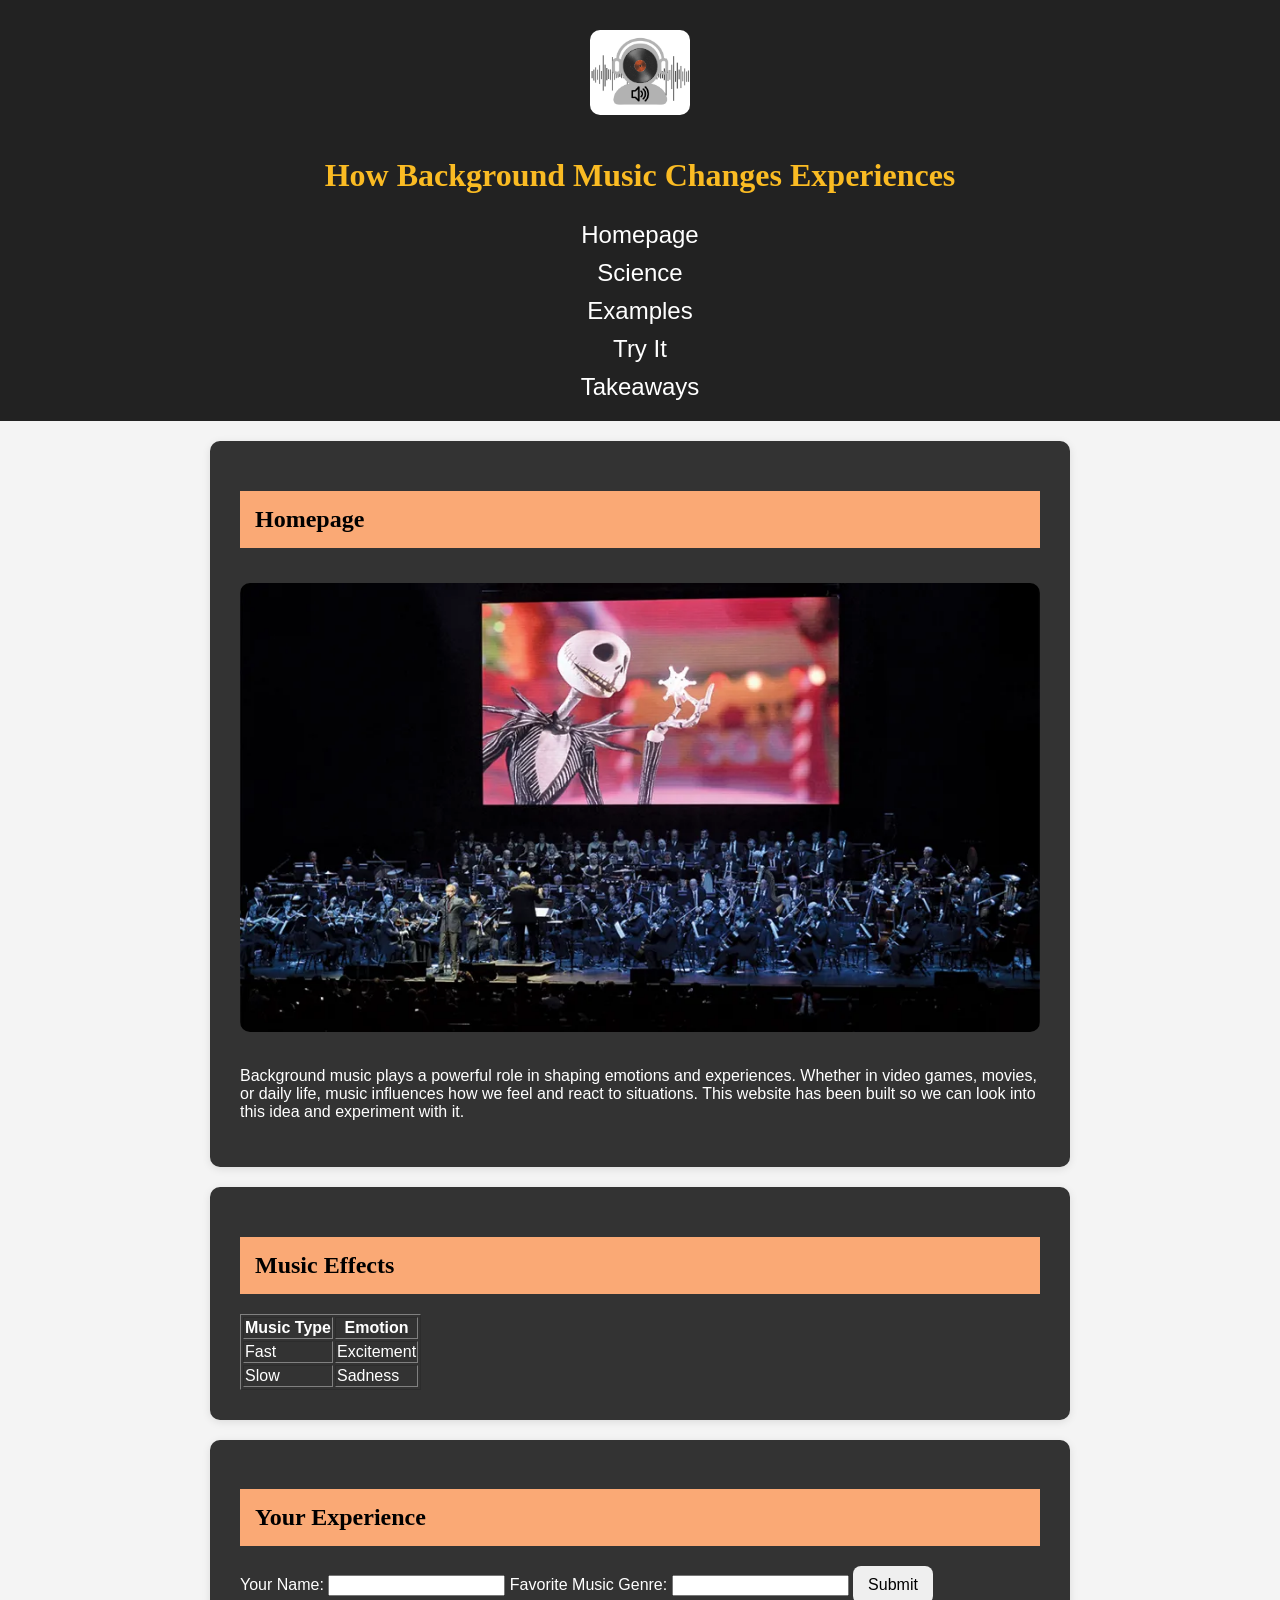
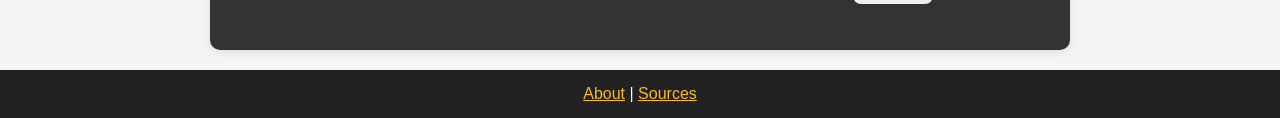
<file: index.html>
<!DOCTYPE html>
<html lang="en">
<html>
<head>
    <meta charset="UTF-8">
    <meta name="viewport" content="width=device-width, initial-scale=1.0">
    <title>How Background Music Changes Experiences</title>
    <link rel="stylesheet" href="style.css">
</head>

<body>

<header>
    <a href="index.html">
        <img src="images/logo.png" alt="Website Logo" width="100">
    </a>
    <h1>How Background Music Changes Experiences</h1>

    <nav aria-label="Main Navigation">
        <ul>
            <li><a href="#home">Homepage </a></li>
            <li><a href="science.html">Science </a></li>
            <li><a href="examples.html">Examples </a></li>
            <li><a href="interactive.html">Try It </a></li>
            <li><a href="takeaways.html">Takeaways </a></li>
        </ul>
    </nav>
</header>

<main>

<section id="home">
    <h2>Homepage</h2>
    <img src="images/movie.jpg" alt="An orchestra playing a movie soundtrack accompanying with the movie scenes">
    <p>
        Background music plays a powerful role in shaping emotions and experiences.
        Whether in video games, movies, or daily life, music influences how we feel
        and react to situations. This website has been built so we can look into this idea
        and experiment with it.
    </p>
    
</section>

    <!-- ✅ Table -->
<section>
    <h2>Music Effects</h2>
    <table border="1">
        <tr>
            <th>Music Type</th>
            <th>Emotion</th>
        </tr>
        <tr>
            <td>Fast</td>
            <td>Excitement</td>
        </tr>
        <tr>
            <td>Slow</td>
            <td>Sadness</td>
        </tr>
    </table>
</section>

<!-- Form -->
<section>
    <h2>Your Experience</h2>
    <form id="form">
        <label>Your Name:</label>
        <input type="text" id="name" required>

        <label>Favorite Music Genre:</label>
        <input type="text" id="music" required>

        <button type="submit">Submit</button>
    </form>

    <p id="output"></p>
</section>
    
</main>

<footer>
    <a href="about.html">About</a> |
    <a href="sources.html">Sources</a>
</footer>

    <script>
document.getElementById("form").addEventListener("submit", function(e){
    e.preventDefault();
    let name = document.getElementById("name").value;
    let music = document.getElementById("music").value;

    document.getElementById("output").textContent =
        "Thanks " + name + "! You like " + music + ".";
});
</script>
    
</body>
</html>
</file>
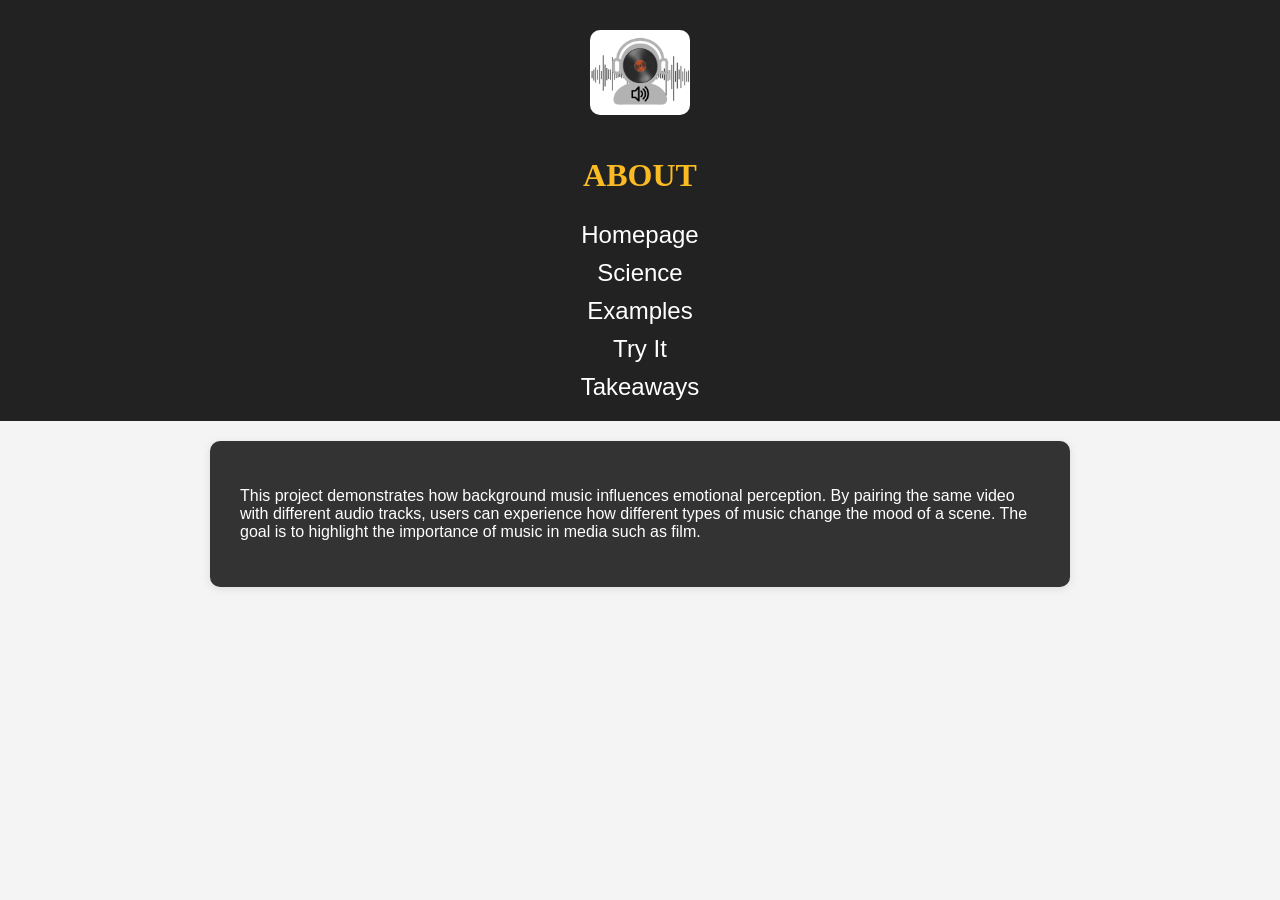
<file: about.html>
<!DOCTYPE html>
<html lang="en">
<head>
    <meta charset="UTF-8">
    <meta name="viewport" content="width=device-width, initial-scale=1.0">
    <title>About | How Background Music Changes Experiences</title>
    <link rel="stylesheet" href="style.css">
</head>

<body>

<header>
    <a href="index.html">
        <img src="images/logo.png" alt="Website Logo" width="100">
    </a>

    <h1>ABOUT</h1>

    <nav aria-label="Main Navigation">
        <ul>
            <li><a href="index.html">Homepage</a></li>
            <li><a href="science.html">Science</a></li>
            <li><a href="examples.html">Examples</a></li>
            <li><a href="interactive.html">Try It</a></li>
            <li><a href="takeaways.html">Takeaways</a></li>
        </ul>
    </nav>   
</header>

<main>
    <section>
        <p>
            This project demonstrates how background music influences emotional perception.
            By pairing the same video with different audio tracks, users can experience
            how different types of music change the mood of a scene. The goal is to highlight
            the importance of music in media such as film.
        </p>
    </section>
</main>

</body>
</html>
</file>
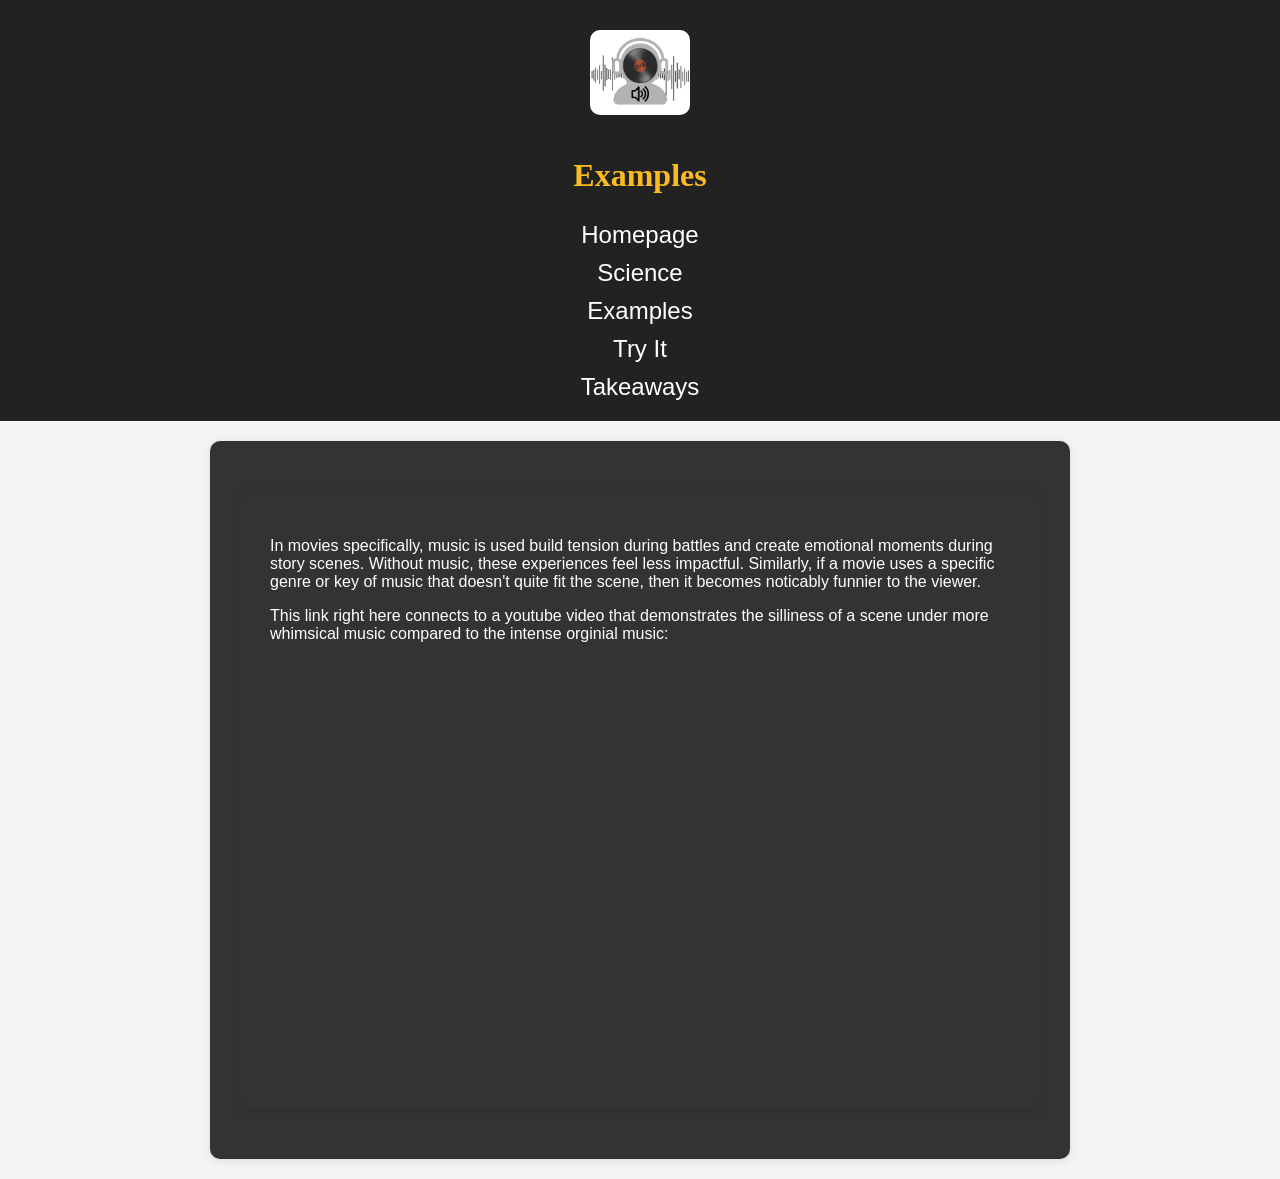
<file: examples.html>
<!DOCTYPE html>
<html lang="en">
<head>
    
    <meta charset="UTF-8">
    <meta name="viewport" content="width=device-width, initial-scale=1.0">
    <title>Examples | How Background Music Changes Experiences</title>
    <link rel="stylesheet" href="style.css">
</head>

<body>

<header>
    <a href="index.html">
        <img src="images/logo.png" alt="Website Logo" width="100">
    </a>

    <h1>Examples</h1>
    <nav aria-label="Main Navigation">
        <ul>
            <li><a href="index.html">Homepage</a></li>
            <li><a href="science.html">Science</a></li>
            <li><a href="examples.html">Examples</a></li>
            <li><a href="interactive.html">Try It</a></li>
            <li><a href="takeaways.html">Takeaways</a></li>
        </ul>
    </nav>
</header>

<main>

<section id="examples">
    <section>
        
    <p>
        In movies specifically, music is used build tension during battles and create emotional
        moments during story scenes. Without music, these experiences feel less impactful. 
        Similarly, if a movie uses a specific genre or key of music that doesn't quite fit the scene,
        then it becomes noticably funnier to the viewer.
    </p>
    <p> 
        This link right here connects to a youtube video that demonstrates the silliness of a scene
        under more whimsical music compared to the intense orginial music:
    </p>
    <div class="video-container">
  <iframe 
    src="https://www.youtube.com/embed/XGegwHFsB5o"
    title="YouTube video"
    frameborder="0"
    allowfullscreen>
  </iframe>
</div>
</section>
</main>
</body>
</html>
</file>
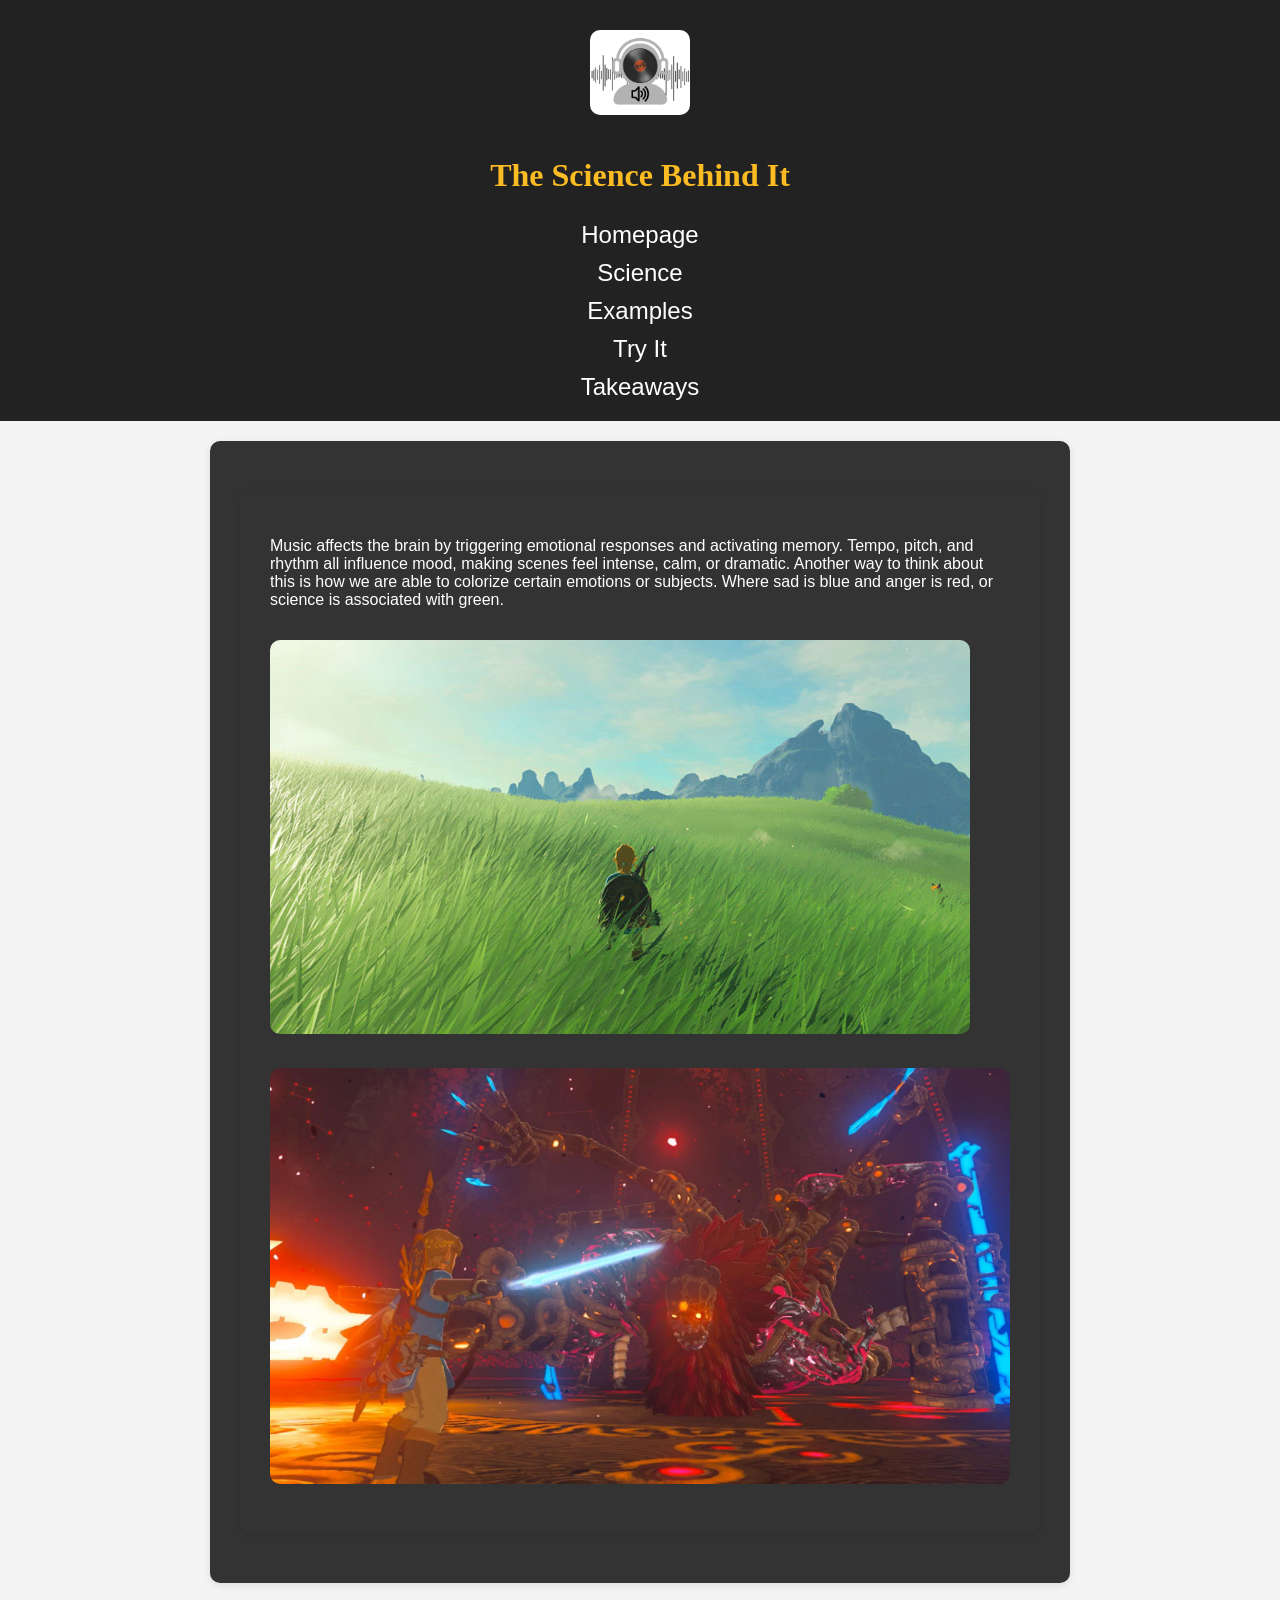
<file: science.html>
<!DOCTYPE html>
<html lang="en">
<head>
    
    <meta charset="UTF-8">
    <meta name="viewport" content="width=device-width, initial-scale=1.0">
    <title>Science | How Background Music Changes Experiences</title>
    <link rel="stylesheet" href="style.css">
</head>

<body>

<header>
    <a href="index.html">
        <img src="images/logo.png" alt="Website Logo" width="100">
    </a>

    <h1>The Science Behind It</h1>

    <nav aria-label="Main Navigation">
        <ul>
            <li><a href="index.html">Homepage</a></li>
            <li><a href="science.html">Science</a></li>
            <li><a href="examples.html">Examples</a></li>
            <li><a href="interactive.html">Try It</a></li>
            <li><a href="takeaways.html">Takeaways</a></li>
        </ul>
    </nav>
</header>

<main>

<section id="science">
    <section>
    <p>
        Music affects the brain by triggering emotional responses and activating memory.
        Tempo, pitch, and rhythm all influence mood, making scenes feel intense,
        calm, or dramatic. Another way to think about this is how we are able to colorize 
        certain emotions or subjects. Where sad is blue and anger is red, or science is associated with green.
    </p>
        <img src="images/field.jpg" alt="The field has bright calm colors">
        <img src="images/boss.jpg" alt="The boss fight has harsh colors">
</section>
</main>
</body>
</html>
</file>
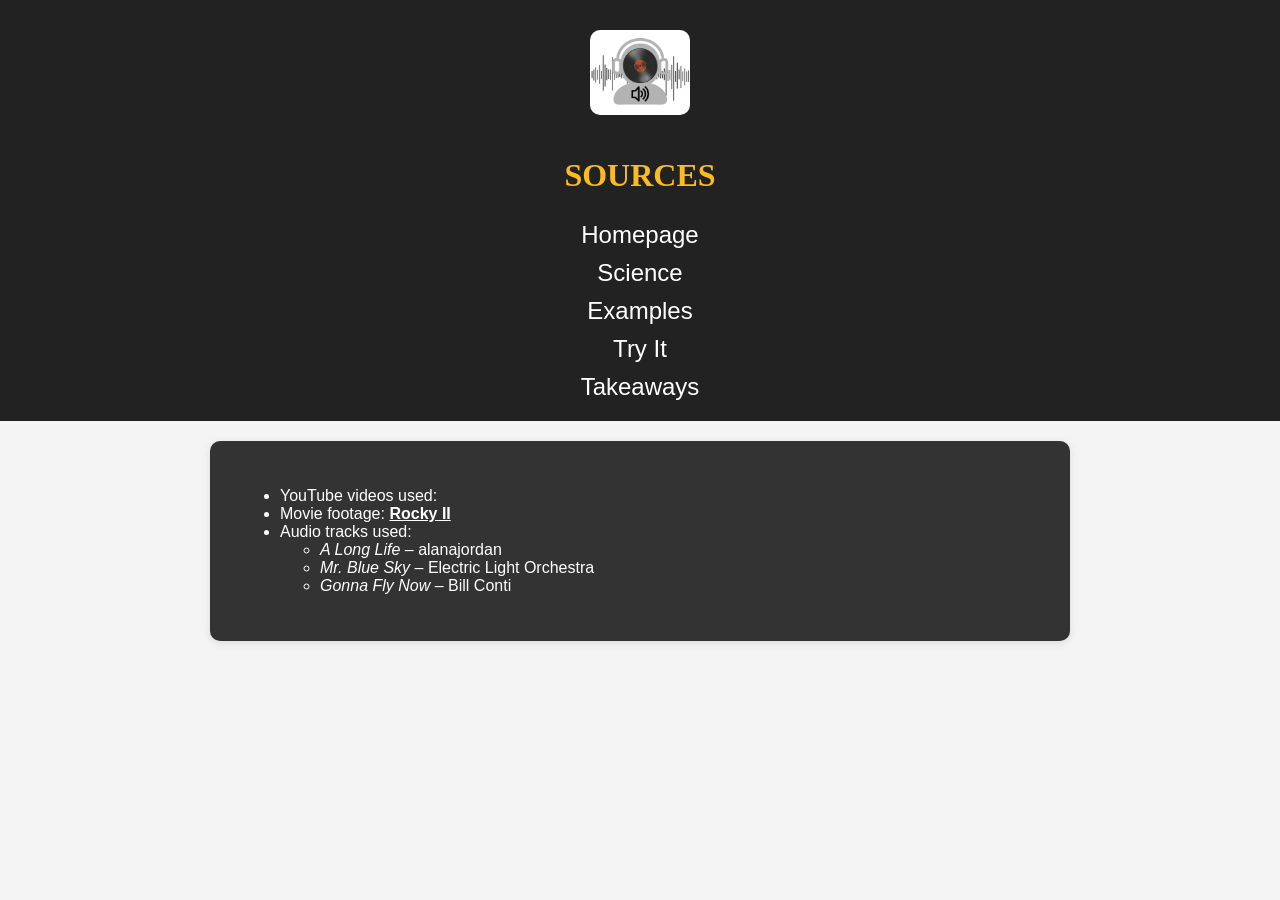
<file: sources.html>
<!DOCTYPE html>
<html lang="en">
<head>
    
    <meta charset="UTF-8">
    <meta name="viewport" content="width=device-width, initial-scale=1.0">
    <title>About | How Background Music Changes Experiences</title>
    <link rel="stylesheet" href="style.css">
</head>

<body>

<header>
    <a href="index.html">
        <img src="images/logo.png" alt="Website Logo" width="100">
    </a>

    <h1>SOURCES</h1>

    <nav aria-label="Main Navigation">
        <ul>
            <li><a href="index.html">Homepage</a></li>
            <li><a href="science.html">Science</a></li>
            <li><a href="examples.html">Examples</a></li>
            <li><a href="interactive.html">Try It</a></li>
            <li><a href="takeaways.html">Takeaways</a></li>
        </ul>
    </nav>
    
    
</header>
    <main>
        <section>
                <ul>
                    <li>
                        YouTube videos used:
                    <a href="https://www.youtube.com/watch?v=XGegwHFsB5o" target="_blank"></a>
                    </li>
                    <li>
                        Movie footage:
                    <strong><u>Rocky II</u></strong>
                    </li>
                    <li>
    Audio tracks used:
    <ul>
        <li><em>A Long Life</em> – alanajordan</li>
        <li><em>Mr. Blue Sky</em> – Electric Light Orchestra</li>
        <li><em>Gonna Fly Now</em> – Bill Conti</li>
    </ul>
</li>
                </ul>
        </section>
    </main>
</body>
</html>
</file>
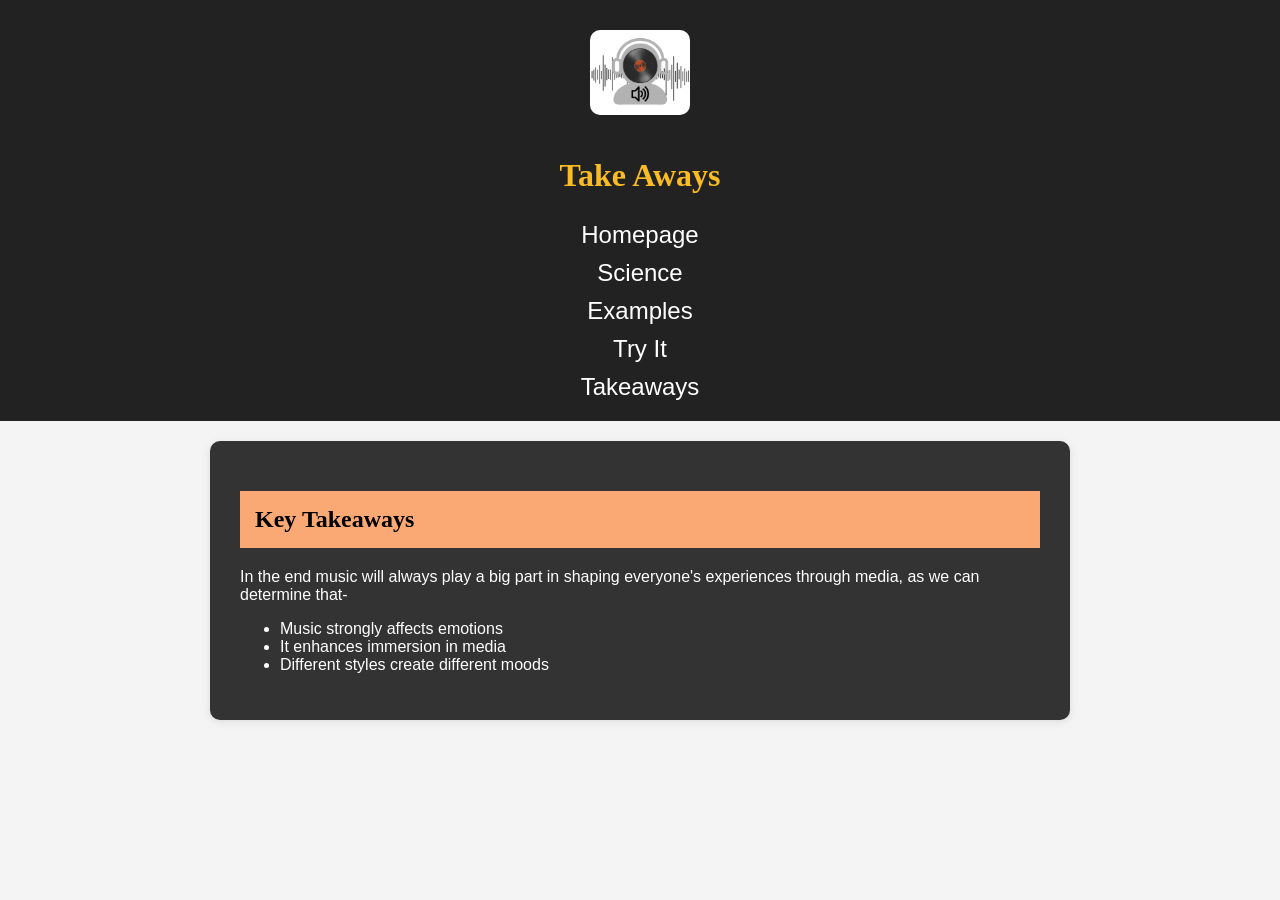
<file: takeaways.html>
<!DOCTYPE html>
<html lang="en">
<head>
    <meta charset="UTF-8">
    <meta name="viewport" content="width=device-width, initial-scale=1.0">
    <title>Take aways | How Background Music Changes Experiences</title>
    <link rel="stylesheet" href="style.css">
</head>

<body>

<header>
<a href="index.html">
        <img src="images/logo.png" alt="Website Logo" width="100">
    </a>

   <h1>Take Aways</h1>

    <nav aria-label="Main Navigation">
        <ul>
            <li><a href="index.html">Homepage</a></li>
            <li><a href="science.html">Science</a></li>
            <li><a href="examples.html">Examples</a></li>
            <li><a href="interactive.html">Try It</a></li>
            <li><a href="takeaways.html">Takeaways</a></li>
        </ul>
    </nav>
</header>

<main>

<section id="takeaways">
    <h2>Key Takeaways</h2>
    <p> In the end music will always play a big part in shaping everyone's experiences through media, as we can determine that-</p>
    <ul>
        <li>Music strongly affects emotions</li>
        <li>It enhances immersion in media</li>
        <li>Different styles create different moods</li>
    </ul>
</section>

</main>
</body>
</html>
</file>
<file: style.css>
h1, h2 {
    font-family: 'Playfair Display', serif;
}

h1 {
    font-size: 2rem;
    text-align: center;
}


body {
    font-family: Arial, sans-serif;
    font-size: 16px;
    margin: 0;
    background-color: #f4f4f4;
}

header {
    font-family: Roboto, sans-serif;
    font-size: 1.5rem;
    text-align: center;
    background-color: #222222;
    color: #fabb23; 
    padding: 15px;
}

h2 {
    font-size: 1.5rem;
    background-color: #faa975;
    color: black;
    padding: 15px;
}

p {
    font-family: Roboto, sans-serif;
    font-size: 1rem;
}

nav ul {
    list-style: none;
    padding: 0;
    margin: 10px 0 0 0;
}

a {
  color: #fabb23;
}

nav a {
    color: white;
    text-decoration: none;
    padding: 5px;
    display: inline-block;
}

nav a:hover {
    color: yellow;
    text-decoration: none;
    background-color: black; 
    border-radius: 5px;
}

section {
    padding: 30px;
    margin: 20px auto;
    max-width: 800px;
    border-radius: 10px;
    background: #333; 
    color: white;  
    box-shadow: 0 2px 8px rgba(0,0,0,0.1);
}

section:hover {
    transform: translateY(-3px);
    transition: 0.2s;
}

img {
    max-width: 100%;
    border-radius: 10px;
    margin: 15px 0;
}

button {
    padding: 10px 15px;
    font-size: 16px;
    cursor: pointer;
    border: none;
    border-radius: 8px;
}

footer {
    text-align: center;
    padding: 15px;
    background-color: #222222;
    color: white;
}

.video-container {
  position: relative;
  width: 100%;
  max-width: 800px;
  margin: 0 auto;
}

.video-container iframe {
  width: 100%;
  height: auto;
  aspect-ratio: 16 / 9;
  border-radius: 10px;
}

.player {
  margin-top: 20px;
  display: flex;
  align-items: center;
  justify-content: center;
  gap: 15px;
  background: #1a1a1a;
  padding: 12px 18px;
  border-radius: 14px;
  width: fit-content;
  margin-left: auto;
  margin-right: auto;
  box-shadow: 0 4px 12px rgba(0,0,0,0.3);
}

.player button {
  background: #333;
  color: white;
  border: none;
  padding: 10px 16px;
  border-radius: 10px;
  font-size: 18px;
  cursor: pointer;
  transition: 0.2s;
}

.player button:hover {
  background: #fabb23;
  color: black;
  transform: scale(1.05);
}

.player input[type="range"] {
  width: 120px;
}
</file>
